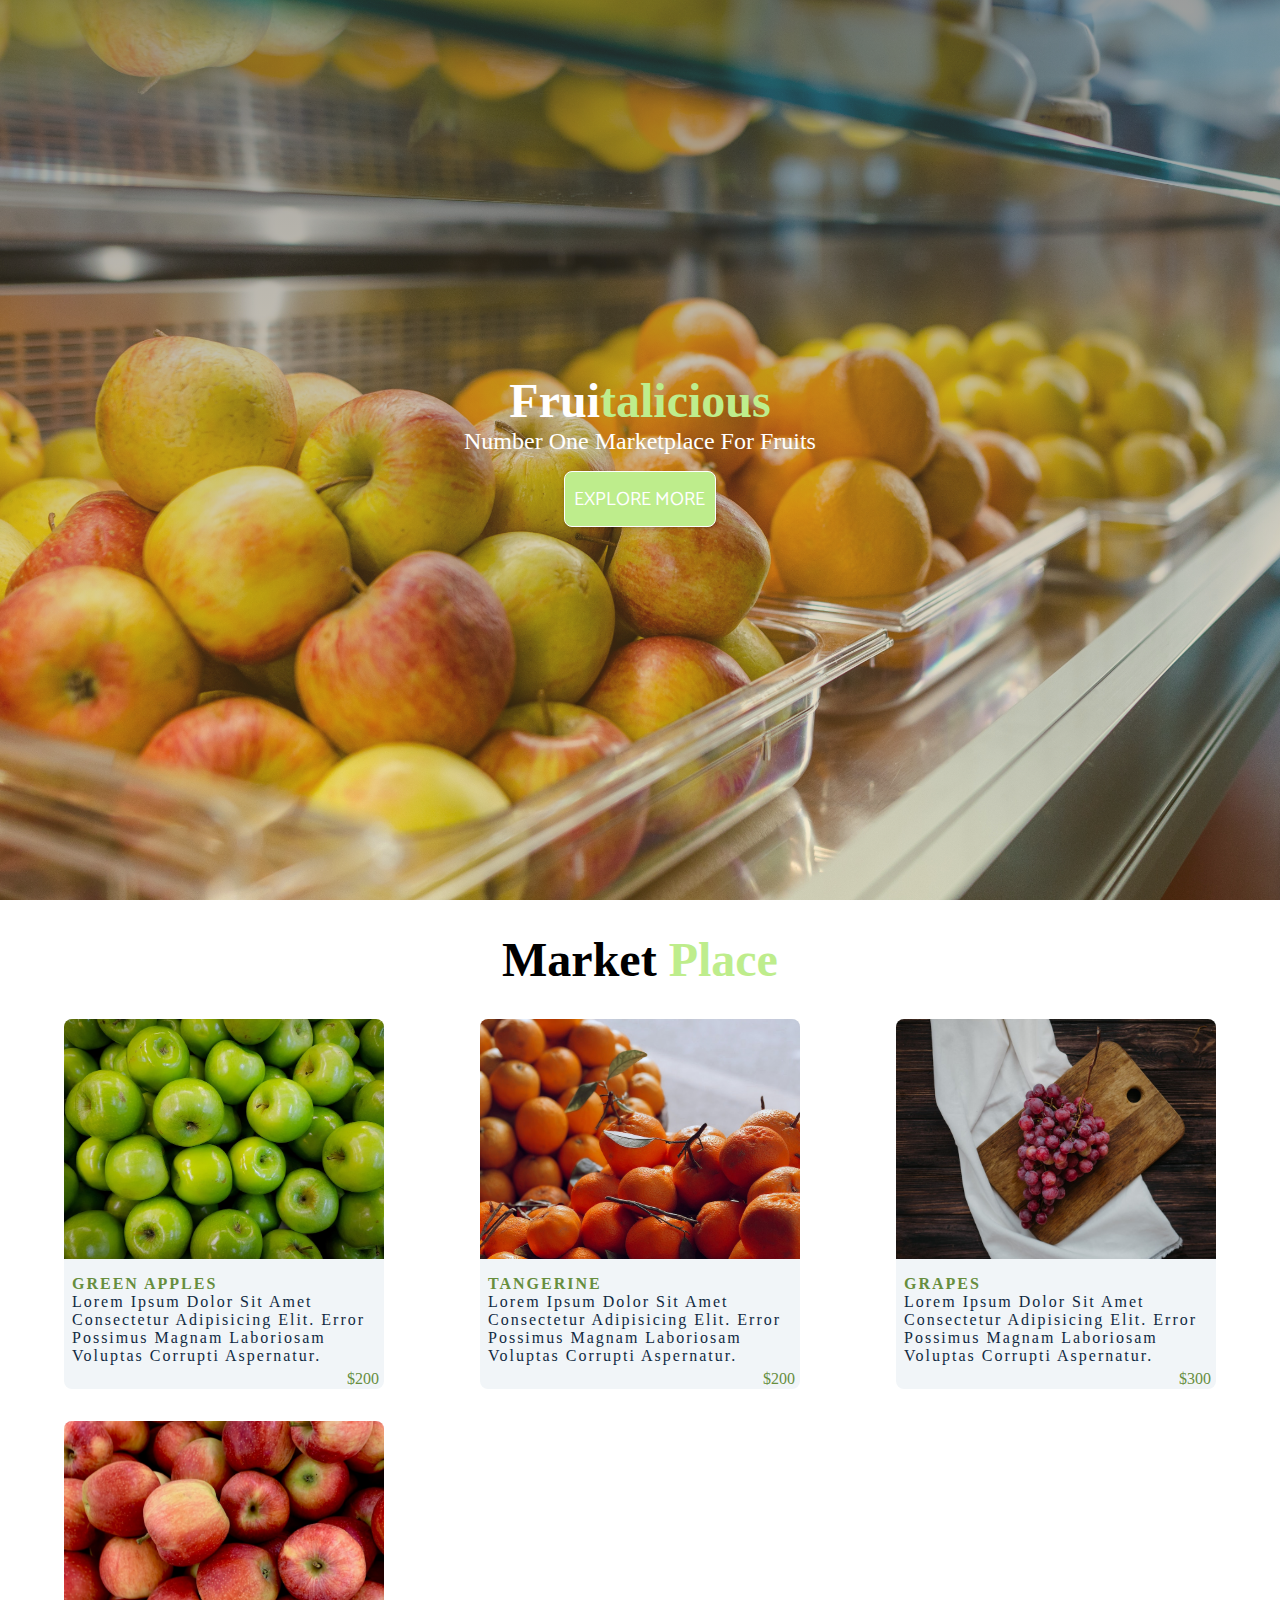
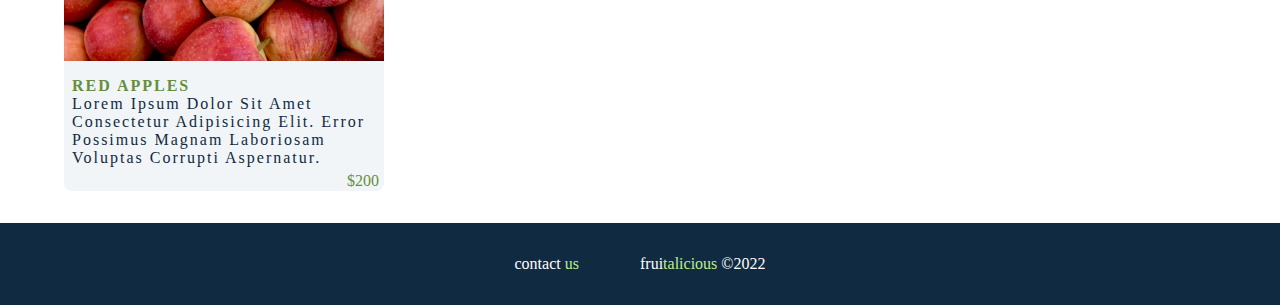
<file: index.html>
<html lang="en">
<head>
    <meta charset="UTF-8">
    <meta http-equiv="X-UA-Compatible" content="IE=edge">
    <meta name="viewport" content="width=device-width, initial-scale=1.0">
    <link
    rel="stylesheet"
    href="./fontawesome-free-6.0.0-web/css/all.css"
    />
    <title></title>
    <link rel="stylesheet" href="main.css">
</head>
<body>
    <!-- <nav class="nav-bar">
            <ul>
                <li><a href="#">marketplace</a></li>
                <li><a href="#">about us</a></li>
                <li><a href="#">contact us</a></li>
            </ul>
        </div>
    </nav> -->
    <!-- hero -->
    <div class="hero">
        <div class="hero-text">
            <h1>Frui<span>talicious</span></h1>
            <p>number one marketplace for fruits</p>
            <button class="btn hero-btn"><a href="#">explore more</a></button>
        </div>
    </div>
    <!-- end of hero -->
    <!-- div divider -->
    <div class="content-divider"></div>
    <section class="section">
        <!-- section-title -->
        <div class="section-title"><h1>market <span>place</span> </h1></div>
        <!-- end of section title -->
        <div class="section-center featured-center">
    <!-- products card -->
    <article class="product-card ">
        <div class="product-img-container">
            <img src="./images/apple1.jpg" class="product-img" alt="apples">
            <p class="price">$200</p>
        </div>
        <!-- product info -->
        <div class="product-info">
            <h4>green apples</h4>
            <p>Lorem ipsum dolor sit amet consectetur adipisicing elit. Error possimus magnam laboriosam voluptas corrupti aspernatur.</p>
        </div>
        <!-- end of products -->
    </article>
    <article class="product-card">
        <div class="product-img-container">
            <img src="./images/TANGERINE.jpg" class="product-img" alt="apples">
            <p class="price">$200</p>
        </div>
        <!-- product info -->
        <div class="product-info">
            <h4>TANGERINE</h4>
            <p>Lorem ipsum dolor sit amet consectetur adipisicing elit. Error possimus magnam laboriosam voluptas corrupti aspernatur.</p>
        </div>
        <!-- end of products -->
    </article>
    <article class="product-card">
        <div class="product-img-container">
            <img src="./images/grapes1.jpg" class="product-img" alt="apples">
            <p class="price">$300</p>
        </div>
        <!-- product info -->
        <div class="product-info">
            <h4>grapes</h4>
            <p>Lorem ipsum dolor sit amet consectetur adipisicing elit. Error possimus magnam laboriosam voluptas corrupti aspernatur.</p>
        </div>
        <!-- end of products -->
    </article>
    <article class="product-card" >
        <div class="product-img-container">
            <img src="./images/apple2.jpg" class="product-img" alt="apples">
            <p class="price">$200</p>
        </div>
        <!-- product info -->
        <div class="product-info">
            <h4>red apples</h4>
            <p>Lorem ipsum dolor sit amet consectetur adipisicing elit. Error possimus magnam laboriosam voluptas corrupti aspernatur.</p>
        </div>
        <!-- end of products -->
    </article>
    </div>
    </section>
    <footer class="footer">
        <div class="footer-content"><ul>
            <li>contact <span>us</span> </li>
            <li>
            frui<span>talicious</span>  &copy;2022</li>
            
        </ul></div>
    </footer>
</body>
</html>
</file>
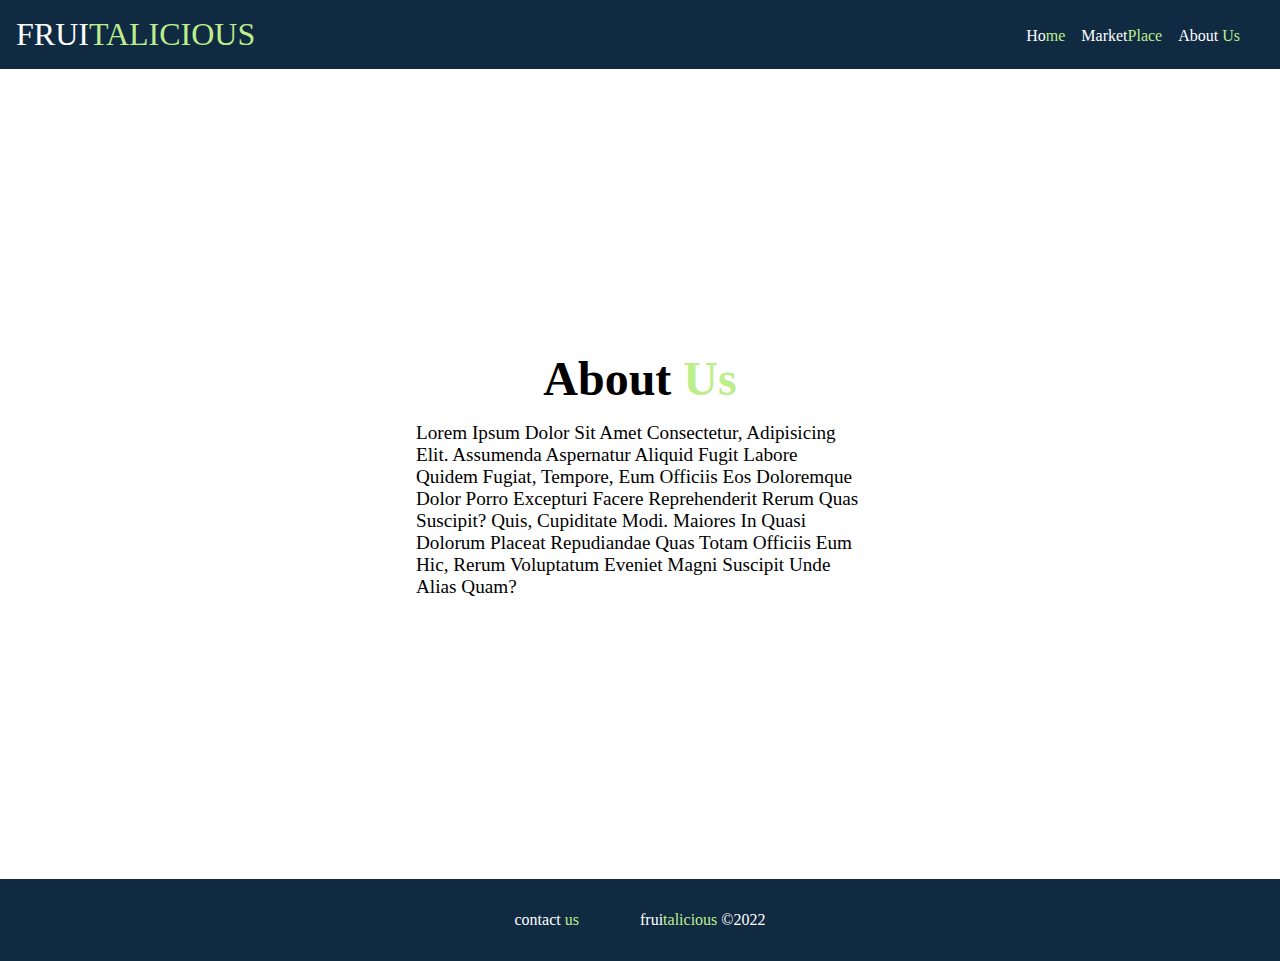
<file: aboutus.html>
<html lang="en">
<head>
    <meta charset="UTF-8">
    <meta http-equiv="X-UA-Compatible" content="IE=edge">
    <meta name="viewport" content="width=device-width, initial-scale=1.0">
    <title>About us</title>
    <link rel="stylesheet" href="main.css">
</head>
<body>
    <nav class="nav-bar">
        <div class="container">
            <p class="logo">frui<span>talicious</span> </p>
            <ul>
                <li><a href="index.html">ho<span>me</span></a></li>
                <li><a href="marketplace.html">Market<span>Place</span></a></li>
                <li><a href="aboutus.html">about <span>us</span></a></li>
            </ul></div>
    </nav>
    <section class="content">
        <div class="content-container">
        <div class="content-center">
             <h1 id="about">about <span>us</span></h1>
            <p>Lorem ipsum dolor sit amet consectetur, adipisicing elit. Assumenda aspernatur aliquid fugit labore quidem fugiat, tempore, eum officiis eos doloremque dolor porro excepturi facere reprehenderit rerum quas suscipit? Quis, cupiditate modi. Maiores in quasi dolorum placeat repudiandae quas totam officiis eum hic, rerum voluptatum eveniet magni suscipit unde alias quam?</p>
        </div>
        </div>
    </section>
    <footer class="footer">
        <div class="footer-content"><ul>
            <li>contact <span>us</span> </li>
            <li>
            frui<span>talicious</span>  &copy;2022</li>
            
        </ul></div>
    </footer>
</body>
</html>
</file>
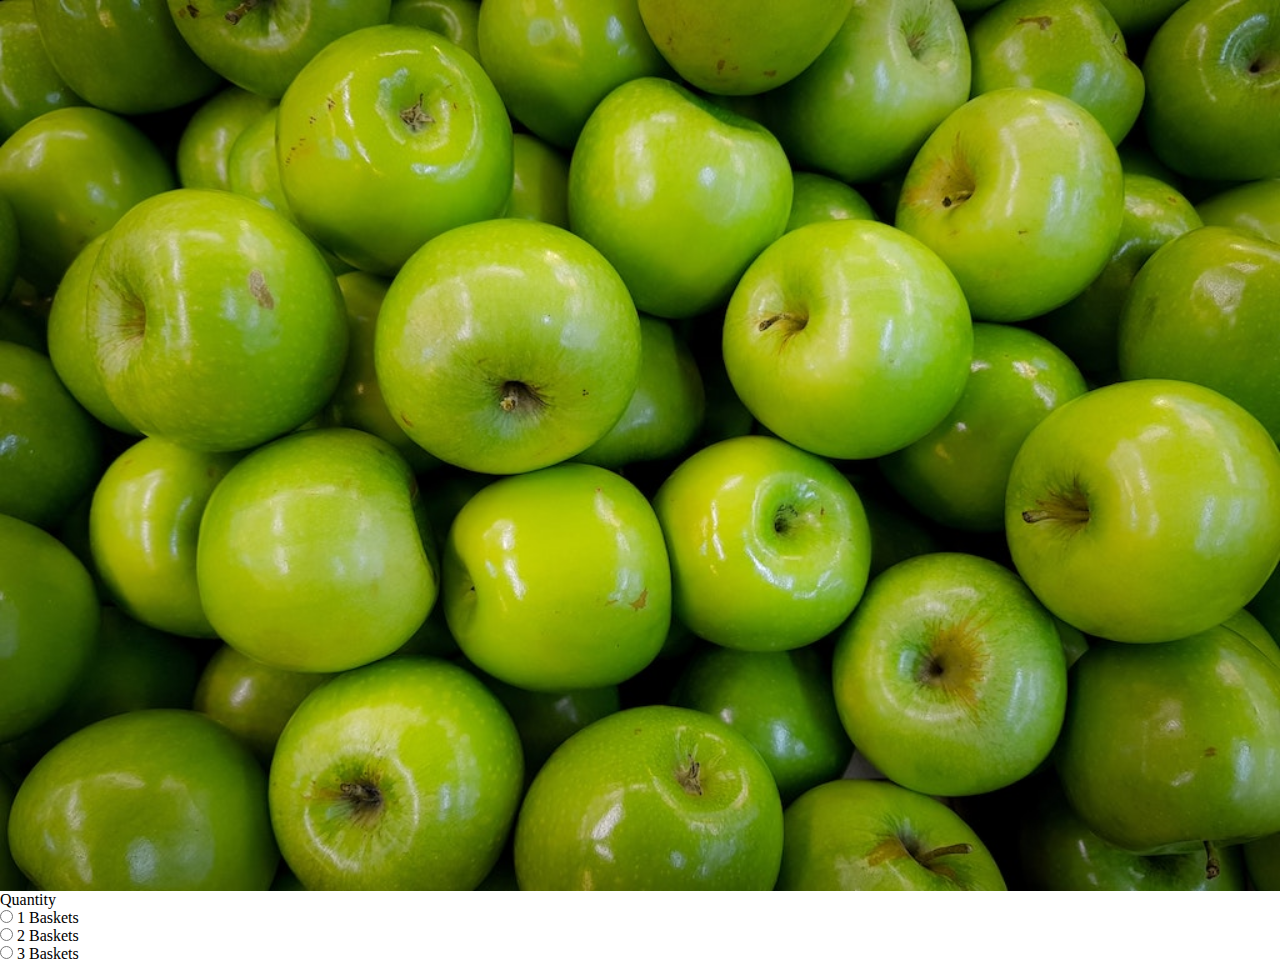
<file: greenapples.html>
<html lang="en">
<head>
    <meta charset="UTF-8">
    <meta http-equiv="X-UA-Compatible" content="IE=edge">
    <meta name="viewport" content="width=device-width, initial-scale=1.0">
    <title>Document</title>
    <link rel="stylesheet" href="main.css">
</head>
<body>
    <section>
        <div class="sectionbody">
            <div class="image-container">
            <img src="./images/apple1.jpg" alt="Green apples">
                    </div>
                    
<form>
    <p>Quantity</p>
  <input type="radio" class="Quantity" name="howmany">
  <label for="html">1 Baskets</label><br>
  <input type="radio" class="Quantity" name="howmany">
  <label for="html">2 Baskets</label><br>
  <input type="radio" class="Quantity" name="howmany">
  <label for="html">3 Baskets</label><br>
</form>

    </section>
</body>
</html>
</file>
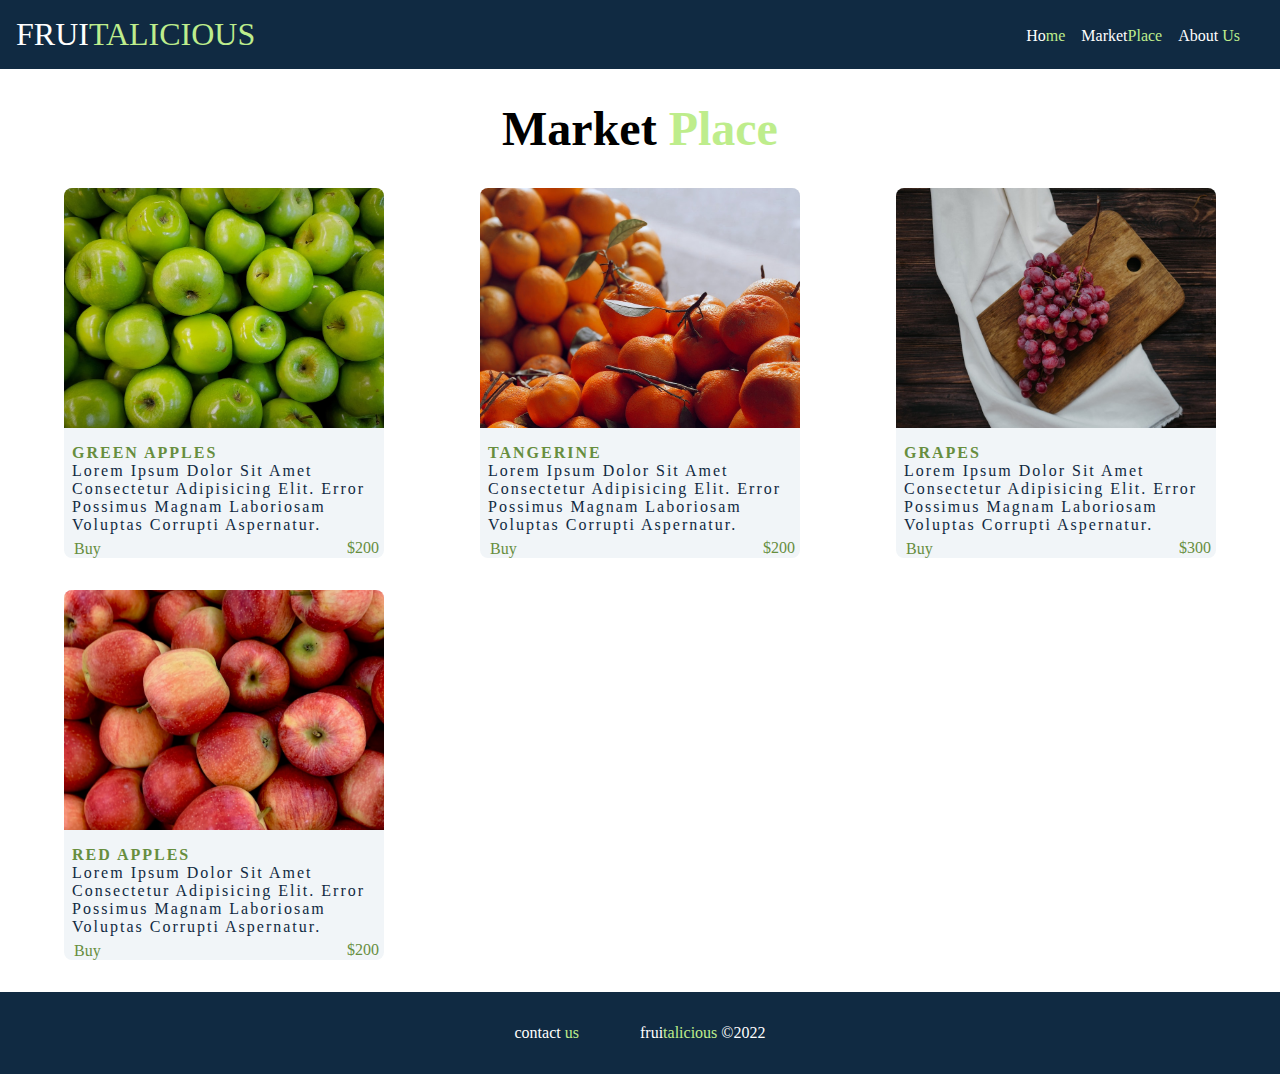
<file: marketplace.html>
<html lang="en">
<head>
    <meta charset="UTF-8">
    <meta http-equiv="X-UA-Compatible" content="IE=edge">
    <meta name="viewport" content="width=device-width, initial-scale=1.0">
    <title>MarketPlace</title>
    <link rel="stylesheet" href="main.css">
</head>
<body>
    <nav class="nav-bar">
        <div class="container">
            <p class="logo">frui<span>talicious</span> </p>
            <ul>
                <li><a href="index.html">ho<span>me</span></a></li>
                <li><a href="marketplace.html">market<span>Place</span></a></li>
                <li><a href="aboutus.html">about <span>us</span></a></li>
            </ul></div>
    </nav>
    <section class="section">
        <!-- section-title -->
        <div class="section-title"><h1>market <span>place</span> </h1></div>
        <!-- end of section title -->
        <div class="section-center featured-center">
    <!-- products card -->
    <article class="product-card ">
        <div class="product-img-container">
            <img src="./images/apple1.jpg" class="product-img" alt="apples">
            <p class="buy"><a href="greenapples.html">Buy</a></p>
            <p class="price">$200</p>
        </div>
        <!-- product info -->
        <div class="product-info">
            <h4>green apples</h4>
            <p>Lorem ipsum dolor sit amet consectetur adipisicing elit. Error possimus magnam laboriosam voluptas corrupti aspernatur.</p>
        </div>
        <!-- end of products -->
    </article>
    <article class="product-card">
        <div class="product-img-container">
            <img src="./images/TANGERINE.jpg" class="product-img" alt="apples">
            <p class="buy"><a href="greenapples.html">Buy</a></p>
            <p class="price">$200</p>
        </div>
        <!-- product info -->
        <div class="product-info">
            <h4>TANGERINE</h4>
            <p>Lorem ipsum dolor sit amet consectetur adipisicing elit. Error possimus magnam laboriosam voluptas corrupti aspernatur.</p>
        </div>
        <!-- end of products -->
    </article>
    <article class="product-card">
        <div class="product-img-container">
            <img src="./images/grapes1.jpg" class="product-img" alt="apples">
            <p class="buy"><a href="greenapples.html">Buy</a></p>
            <p class="price">$300</p>
        </div>
        <!-- product info -->
        <div class="product-info">
            <h4>grapes</h4>
            <p>Lorem ipsum dolor sit amet consectetur adipisicing elit. Error possimus magnam laboriosam voluptas corrupti aspernatur.</p>
        </div>
        <!-- end of products -->
    </article>
    <article class="product-card" >
        <div class="product-img-container">
            <img src="./images/apple2.jpg" class="product-img" alt="apples">
            <p class="buy"><a href="greenapples.html">Buy</a></p>
            <p class="price">$200</p>
        </div>
        <!-- product info -->
        <div class="product-info">
            <h4>red apples</h4>
            <p>Lorem ipsum dolor sit amet consectetur adipisicing elit. Error possimus magnam laboriosam voluptas corrupti aspernatur.</p>
        </div>
        <!-- end of products -->
    </article>
    </div>
    </section>
    <footer class="footer">
        <div class="footer-content"><ul>
            <li>contact <span>us</span> </li>
            <li>
            frui<span>talicious</span>  &copy;2022</li>
            
        </ul></div>
    </footer>
</body>
</html>
</file>
<file: main.css>
/*
=============== 
Fonts
===============
*/
@import url("https://fonts.googleapis.com/css?family=Catamaran:400,700|Grand+Hotel");

/*
=============== 
Variables
===============
*/

:root {
  --clr-primary: #678e3e;
  --clr-primary-light: #beed8c;
  --clr-grey-1: #102a42;
  --clr-grey-5: #617d98;
  --clr-grey-10: #f1f5f8;
  --clr-white: #fff;
  --ff-primary: "Catamaran", sans-serif;
  --ff-secondary: "Grand Hotel", cursive;
  --transition: all 0.3s linear;
  --spacing: 0.25rem;
  --radius: 0.5rem;
  --dark-shadow: 0 5px 15px rgba(0, 0, 0, 0.2);
}
*{
    margin: 0;
    padding: 0;
    box-sizing: border-box;
}
img {
  width: 100%;
  display: block;
}

.btn{
    padding: 0.4rem 0.2rem;
    background: var(--clr-primary-light);
    border:1px solid var(--clr-white) ;
    border-radius: var(--radius);
    box-shadow: rgba(0, 0, 0, 0.2) 0px 1px 3px;
    transition: var(--transition);
    text-transform: uppercase;
    font-family: var(--ff-primary);
}

a{
    text-decoration: none;
    color: #fff;
    
}
ul{
    list-style-type: none;
}

.section-center{
  width: 90vw;
  margin: 0 auto;
  max-width: 1170px;
}
/*
=============== 
nav-bar
===============
*/

.nav-bar{
    background: var(--clr-grey-1);
    /* height: 5vh; */
    width: 100vw;
    position: sticky;
    top: 0;
    z-index: 2;
    overflow: hidden;
}

.container{
    display: grid;
    grid-template-columns: 1fr 1fr;
    align-items: center;
    /* justify-items: center; */
    padding: 1rem 0;
}

.logo{
    color: #fff;
    padding: 0 1rem;
    text-transform: uppercase;
}
.nav-bar ul{
    /* display: flex; */
    /* justify-content: flex-end; */
    align-items: center;
    padding-left: 3rem;
}

.nav-bar ul li{
    margin-top: 0.2rem;
}

ul li a{
    padding: 0.5rem;
    text-transform: capitalize;
}

a:hover{
    color: #beed8c;
    transition: var(--transition);
}

.hero{
/*     height: 100vh;
    background: linear-gradient(rgba(59,59,59,0.5),rgba(253,187,45,0.2)), url(./images/pexels-lukas-1352243.jpg) center/cover fixed no-repeat;
    display: grid;
    justify-content: center;
    align-items: center; */
    background: var(--clr-primary);
    height: 100vh;
    display: grid;
    justify-content: center;
    align-items: center;
}
@media screen and (min-width:798px) {
    .hero{
        height: 100vh;
    background: linear-gradient(rgba(59,59,59,0.5),rgba(253,187,45,0.2)), url(./images/pexels-lukas-1352243.jpg) center/cover fixed no-repeat;
    display: grid;
    justify-content: center;
    align-items: center; 
    background: var(--clr-primary);
    height: 100vh;
    display: grid;
    justify-content: center;
    align-items: center;
    }
}

span{
    color: var(--clr-primary-light);
}
.hero-text{
    text-align: center;
    max-width: 35rem;
}
.hero-text h1{
    font-size: 3rem;
    color: #fff;
    text-align: center;
    animation: slideinfromright 5s ease-in-out 1;
}

.hero-text p{
    text-align: center;
    font-size: 1.5rem;
    color: fff;
    text-transform: capitalize;
    animation: slideinfromleft 5s ease-in-out 1;
}

.hero-btn{
    font-size: 1.2rem;
    color: #fff;
    margin-top: 1rem;
    padding: 0.7rem 0.6rem;
    animation: show 5s ease-in-out 1;
}

.hero-btn:hover {
    background: transparent;
}

@keyframes slideinfromright {
    0%{
        transform: translateX(1000px);
        opacity: 0;
    }
    50%{
        transform: translateX(-100px);
        opacity: 0.7;
    }
    100%{
        transform: translateX(0);
        opacity: 1;
    }
}
@keyframes slideinfromleft {
    0%{
        transform: translateX(-1000px);
        opacity: 0;
    }
    50%{
        transform: translateX(100px);
        opacity: 0.7;
    }
    100%{
        transform: translateX(0);
        opacity: 1;
    }
}
@keyframes show {
    0%{
    transform: scale(1.5) ;
    opacity: 0;
    }
    50%{transform: scale(1.3) ;
    opacity: 0.5;
    }
    100%{
    transform: scale(1) ;
    opacity: 1;
    }
    
}


.section-title{
    text-transform: capitalize;
    text-align: center;
    margin: 2rem 0;
    font-size: 1.5rem;
}


@media screen and (min-width:765px) {
  .featured-center{
    display: flex;
    flex-wrap: wrap;
    justify-content: space-between;
  }

  .product-card{
    flex: 0 0 calc(50% - 2rem);
  }
}
@media screen and (min-width:1170px) {
  .product-card{
    flex: 0 0 calc(33.333% - 2rem);
  }
}


.product-card{
    transition: var(--transition);
    background: var(--clr-grey-10);
    margin-bottom: 2rem;
    max-width: 20rem;
    position: relative;
    border-radius: var(--radius);
    overflow: hidden;
}

.product-card:hover{
    box-shadow:var(--dark-shadow) ;
}

.product-info{
    text-transform: capitalize;
    padding: 1rem 0.5rem;
    letter-spacing: 2px;
}
.product-img{
    height: 15rem;
    object-fit:cover;
}
.buy{
    position: absolute;
    bottom: 0;
    color: var(--clr-primary);
    padding: 0 10px;
}
.buy a {
    color: #678e3e;
}
.price{
    position: absolute;
    right: 0;
    bottom: 0;
    color: var(--clr-primary);
    padding: 1 5px;
}

.product-info h4{
    color:var(--clr-primary);
    margin-bottom: 0.rem;
    text-transform: uppercase;
}
.product-info p{
    color:var(--clr-grey-1);
    margin-bottom: 0.5rem;
    text-transform: capitalize;
}

.footer{
    background: var(--clr-grey-1);
    display:flex;
    justify-content: space-around;
    flex-wrap: wrap;
    /* align-items: stretch; */
    
}

.footer-content ul{
    display: grid;
    /* justify-content: space-between; */
    align-items: end;
    grid-template-columns: repeat(2,1fr);
    color: var(--clr-white);
    padding: 2rem;
}

.footer-content ul{
    justify-content: space-between;
    list-style: none;
    font-size: 1rem;
}
@media screen and (min-width:500px) {
    .hero{
        height: 100vh;
    background: linear-gradient(rgba(59,59,59,0.5),rgba(253,187,45,0.2)), url(./images/pexels-lukas-1352243.jpg) center/cover fixed no-repeat;
    display: grid;
    justify-content: center;
    align-items: center;
    }
    .container p{
        font-size: 2rem;
    }
    .nav-bar ul{
    display: flex;
    justify-content: flex-end;
    align-items: center;
    padding-right: 2rem;
}
}

/*
=============== 
about us
===============
*/

/* .tiles {
    padding: 4rem 0;
}

.tile-center{
    width:90vw;
    max-width: 1170px;
    margin: 2rem auto;
    display: grid;
    grid-row-gap: 2rem;
}

@media screen and (min-width:768px){
    .tile-center{
        grid-template-columns: 1fr  1fr;
        grid-column-gap: 2rem;
    }

    
} */


#about{
    text-transform: capitalize;
    text-align: center;
    font-size: 3rem;
    margin-bottom: 1rem;
    /* margin: 2rem 0; */
}
.content-container{
    height: 90vh;
    display: grid;
    align-items: center;
    max-width: 30rem;
    margin: 0 auto;
}
.content-center{
    text-transform:capitalize ;
    padding: 1rem;
    /* text-align: center; */
}
.content-center p{
    font-size: 1.2rem;
}
</file>
